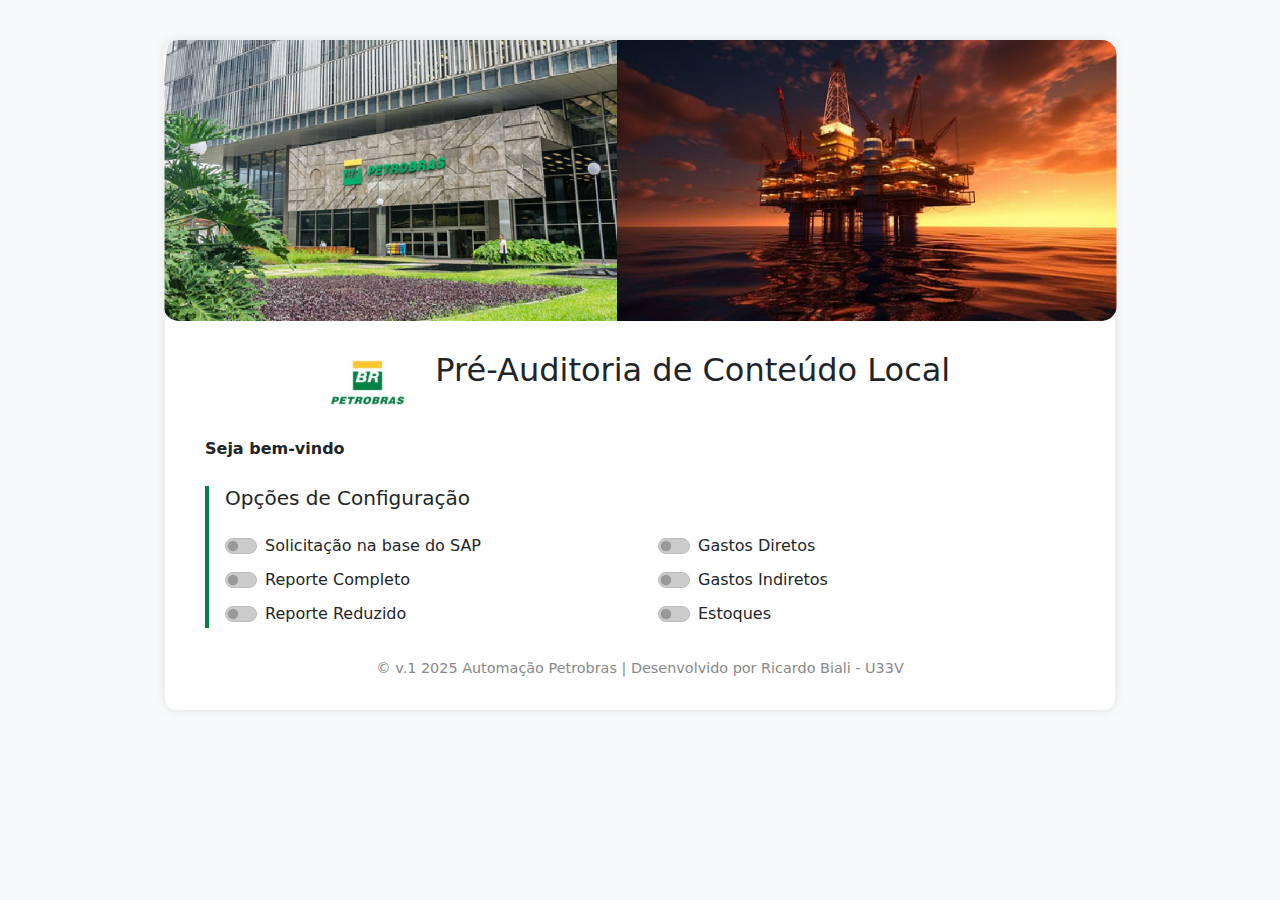
<file: frontend/framework/index.html>
<!DOCTYPE html>
<html lang="pt-BR">
<head>
    <meta charset="UTF-8" />
    <meta name="viewport" content="width=device-width, initial-scale=1.0"/>
    <title>Automação SAP - Reduzida</title>
    <link href="https://cdn.jsdelivr.net/npm/bootstrap@5.3.2/dist/css/bootstrap.min.css" rel="stylesheet">
    <link href="https://cdnjs.cloudflare.com/ajax/libs/font-awesome/6.4.2/css/all.min.css" rel="stylesheet">
    <style>
        body {
            background-color: #f8f9fa;
        }
        .container {
            max-width: 950px;
            background-color: white;
            border-radius: 12px;
            box-shadow: 0 0 12px rgba(0,0,0,0.1);
            padding: 30px 40px;
            margin-top: 40px;
        }
        .header-image img {
            position: relative;
            left: 50%;
            transform: translateX(-50%);
            top: -30px;
            width: 109.5%;
            height: auto;
            border-radius: 15px;
        }
        .form-check.form-switch {
            padding-left: 2.5em;
        }

        .form-check-input {
            background-color: #ccc;
            border-color: #bbb;
        }

        .form-check-input:checked {
            background-color: #008542;
            border-color: #008542;
        }

        .table-container {
            overflow-x: auto;
            width: 101%;
            margin: 0 auto;
        }
        .table {
            font-size: 0.8rem; 
            border-collapse: collapse;
        }
        table input {
            width: 100%;
            box-sizing: border-box;
            font-size: 0.8rem;
            padding: 2px 4px;
            line-height: 1;
            height: auto;
        }
        .table tbody tr {
            line-height: 0.9;
        }
        th, td {
            vertical-align: middle;
            text-align: center;
            padding: 4px 6px;   
            font-size: 0.85rem;
        }
        .table th, 
        .table td {
            padding: 2px 4px;       
            text-align: center;
            vertical-align: middle;
        }
        .table tbody tr {
            line-height: 1;
        }

        .form-section {
            border-left: 4px solid #008542;
            padding-left: 16px;
            margin-top: 25px;
            margin-bottom: 20px;
        }
        .btn-primary {
            width: 100%;
            padding: 12px;
            font-size: 1.1rem;
            background-color: #008542;
            border-color: #00703a;
        }
        footer {
            text-align: center;
            margin-top: 30px;
            color: #888;
            font-size: 0.9rem;
        }

        /* Pequena responsividade para telas muito pequenas */
        @media (max-width: 768px) {
            .container { padding: 20px; max-width: 100%; margin: 12px; }
            .header-image img { width: 120%; top: -10px; }
        }
    </style>
</head>
<body>

<div class="container">
    <div class="header-image">
        <img src="./media/header.png" alt="Cabeçalho">
    </div>

    <div class="d-flex align-items-center justify-content-center mb-4">
        <img src="./media/logo_br.jpg" alt="Logo Petrobras" style="height: 45px; margin-right: 30px;">
        <h2 class="text-center mb-4">Pré-Auditoria de Conteúdo Local</h2>
    </div>
    <div>
        <p class="mb-0" style="text-align: left; font-weight: bold;">Seja bem-vindo</p>
    </div>


    <!-- ⚙️ Opções de Configuração -->
    <div class="form-section">
        <h5>Opções de Configuração</h5>
        <div class="row row-cols-2 g-3 mt-2">
            <div class="col">
                <div class="d-flex flex-column gap-2">
                    <div class="form-check form-switch">
                        <input class="form-check-input" type="checkbox" id="switch1">
                        <label class="form-check-label" for="switch1">Solicitação na base do SAP</label>
                    </div>
                    <div class="form-check form-switch">
                        <input class="form-check-input" type="checkbox" id="switch2">
                        <label class="form-check-label" for="switch2">Reporte Completo</label>
                    </div>
                    <div class="form-check form-switch">
                        <input class="form-check-input" type="checkbox" id="switch3">
                        <label class="form-check-label" for="switch3">Reporte Reduzido</label>
                    </div>
                </div>
            </div>
            <div class="col">
                <div class="d-flex flex-column gap-2">
                    <div class="form-check form-switch">
                        <input class="form-check-input" type="checkbox" id="switch4">
                        <label class="form-check-label" for="switch4">Gastos Diretos</label>
                    </div>
                    <div class="form-check form-switch">
                        <input class="form-check-input" type="checkbox" id="switch5">
                        <label class="form-check-label" for="switch5">Gastos Indiretos</label>
                    </div>
                    <div class="form-check form-switch">
                        <input class="form-check-input" type="checkbox" id="switch6">
                        <label class="form-check-label" for="switch6">Estoques</label>
                    </div>
                </div>
            </div>
        </div>
    </div>

    <!-- Tabela de variáveis -->
    <div class="table-container mb-3">
        <table class="table table-bordered table-hover">
            <thead class="table-light">
                <tr>
                    <th style="width:36px">#</th>
                    <th>Empresa</th>
                    <th>Exercício</th>
                    <th>Trimestre</th>
                    <th>Campo/Bloco</th>
                    <th>Fase</th>
                    <th>Status</th>
                    <th>Versão</th>
                    <th>Seção.Expurgo</th>
                    <th>Def.Projeto</th>
                    <th>Data Início</th>
                    <th>Bidround proposto</th>
                </tr>
            </thead>
            <tbody id="rows-body">
                <!-- Linhas geradas via JS -->
            </tbody>
        </table>
    </div>

    <!-- 📁 Caminhos de Rede -->
    <div class="form-section">
        <h5>Diretórios de armazenamento dos relatórios</h5>

        <div class="mb-3">
            <label class="form-label">Diretório de armazenamento - Base SAP</label>
            <div class="input-group">
                <span class="input-group-text"><i class="fa-solid fa-folder"></i></span>
                <input type="text" class="form-control" name="path1" placeholder="C:\Users\...">
            </div>
        </div>

        <div class="mb-3">
            <label class="form-label">Diretório de armazenamento - Reporte Completo</label>
            <div class="input-group">
                <span class="input-group-text"><i class="fa-solid fa-folder"></i></span>
                <input type="text" class="form-control" name="path2" placeholder="C:\Users\...">
            </div>
        </div>

        <div class="mb-3">
            <label class="form-label">Diretório de armazenamento - Reporte Reduzido</label>
            <div class="input-group">
                <span class="input-group-text"><i class="fa-solid fa-folder"></i></span>
                <input type="text" class="form-control" name="path3" placeholder="C:\Users\...">
            </div>
        </div>

        <div class="mb-3">
            <label class="form-label">Diretório de armazenamento - Gastos Diretos</label>
            <div class="input-group">
                <span class="input-group-text"><i class="fa-solid fa-folder"></i></span>
                <input type="text" class="form-control" name="path4" placeholder="C:\Users\...">
            </div>
        </div>

        <div class="mb-3">
            <label class="form-label">Diretório de armazenamento - Gastos Indiretos</label>
            <div class="input-group">
                <span class="input-group-text"><i class="fa-solid fa-folder"></i></span>
                <input type="text" class="form-control" name="path5" placeholder="C:\Users\...">
            </div>
        </div>

        <div class="mb-3">
            <label class="form-label">Diretório de armazenamento - Estoques</label>
            <div class="input-group">
                <span class="input-group-text"><i class="fa-solid fa-folder"></i></span>
                <input type="text" class="form-control" name="path6" placeholder="C:\Users\...">
            </div>
        </div>
    </div>

    <!-- 🚀 Botão de Envio -->
    <div id="runSection" class="mt-4" style="display: none;">
        <button id="runBtn" type="button" class="btn btn-primary">
            <i class="fa-solid fa-play me-2"></i>Executar Automação
        </button>
    </div>

    <footer>
        <p class="mt-4 mb-0">© v.1 2025 Automação Petrobras | Desenvolvido por Ricardo Biali - U33V</p>
    </footer>
</div>

<script>
document.addEventListener('DOMContentLoaded', function () {
    const tbody = document.getElementById('rows-body');
    const rows = 20;

    // 🧱 Cria a tabela dinamicamente
    for (let i = 1; i <= rows; i++) {
        const tr = document.createElement('tr');
        const tdIndex = document.createElement('td');
        tdIndex.textContent = i;
        tr.appendChild(tdIndex);

        function tdInput(type, name) {
            const td = document.createElement('td');
            const input = document.createElement('input');
            input.className = 'form-control';
            input.name = name;
            input.type = type || 'text';
            td.appendChild(input);
            return td;
        }

        tr.appendChild(tdInput('text', `empresa_${i}`));
        tr.appendChild(tdInput('text', `exercicio_${i}`));
        tr.appendChild(tdInput('text', `trimestre_${i}`));
        tr.appendChild(tdInput('text', `campo_${i}`));
        tr.appendChild(tdInput('text', `fase_${i}`));
        tr.appendChild(tdInput('text', `status_${i}`));
        tr.appendChild(tdInput('text', `versao_${i}`));
        tr.appendChild(tdInput('text', `secao_${i}`));
        tr.appendChild(tdInput('text', `defprojeto_${i}`));

        const tdDate = document.createElement('td');
        const dateInput = document.createElement('input');
        dateInput.className = 'form-control';
        dateInput.name = `datainicio_${i}`;
        dateInput.type = 'date';
        tdDate.appendChild(dateInput);
        tr.appendChild(tdDate);

        tr.appendChild(tdInput('text', `bidround_${i}`));
        tbody.appendChild(tr);
    }

    // 📁 Captura das seções
    const tableSection = document.querySelector('.table-container');
    const directoriesSection = document.querySelectorAll('.form-section')[1]; // segunda form-section (diretórios)

    const pathInputs = {
        path1: document.querySelector('[name="path1"]').closest('.mb-3'),
        path2: document.querySelector('[name="path2"]').closest('.mb-3'),
        path3: document.querySelector('[name="path3"]').closest('.mb-3'),
        path4: document.querySelector('[name="path4"]').closest('.mb-3'),
        path5: document.querySelector('[name="path5"]').closest('.mb-3'),
        path6: document.querySelector('[name="path6"]').closest('.mb-3')
    };

    // 🔒 Oculta inicialmente tudo
    tableSection.style.display = 'none';
    directoriesSection.style.display = 'none';
    Object.values(pathInputs).forEach(el => {
        if (el) el.style.display = 'none';
    });

    // ⚡ Atualiza visibilidade conforme switches
    function updateVisibility() {
        const s1 = document.getElementById('switch1').checked;
        const s2 = document.getElementById('switch2').checked;
        const s3 = document.getElementById('switch3').checked;
        const s4 = document.getElementById('switch4').checked;
        const s5 = document.getElementById('switch5').checked;
        const s6 = document.getElementById('switch6').checked;

        // Exibir tabela e caminhos de acordo com regras
        tableSection.style.display = s1 ? 'block' : 'none';
        pathInputs.path1.style.display = s1 ? 'block' : 'none';
        pathInputs.path2.style.display = s2 ? 'block' : 'none';
        pathInputs.path3.style.display = s3 ? 'block' : 'none';
        pathInputs.path4.style.display = s4 ? 'block' : 'none';
        pathInputs.path5.style.display = s5 ? 'block' : 'none';
        pathInputs.path6.style.display = s6 ? 'block' : 'none';

        // 🔄 Exibir a seção inteira de diretórios se qualquer switch estiver ativo
        const anySwitchOn = s1 || s2 || s3 || s4 || s5 || s6;
        directoriesSection.style.display = anySwitchOn ? 'block' : 'none';
    
        // 🚀 Exibir ou ocultar o botão "Executar Automação"
        const runSection = document.getElementById('runSection');
        runSection.style.display = anySwitchOn ? 'block' : 'none';
    }

    // 🪄 Listeners nos switches
    for (let i = 1; i <= 6; i++) {
        document.getElementById(`switch${i}`).addEventListener('change', updateVisibility);
    }

    // ⚙️ Lógica do botão "Executar Automação"
    document.getElementById('runBtn').addEventListener('click', function () {
        const data = [];
        for (let i = 1; i <= rows; i++) {
            const rowObj = {
                empresa: document.querySelector(`[name="empresa_${i}"]`).value.trim(),
                exercicio: document.querySelector(`[name="exercicio_${i}"]`).value.trim(),
                trimestre: document.querySelector(`[name="trimestre_${i}"]`).value.trim(),
                campo: document.querySelector(`[name="campo_${i}"]`).value.trim(),
                fase: document.querySelector(`[name="fase_${i}"]`).value.trim(),
                status: document.querySelector(`[name="status_${i}"]`).value.trim(),
                versao: document.querySelector(`[name="versao_${i}"]`).value.trim(),
                secao: document.querySelector(`[name="secao_${i}"]`).value.trim(),
                defprojeto: document.querySelector(`[name="defprojeto_${i}"]`).value.trim(),
                datainicio: document.querySelector(`[name="datainicio_${i}"]`).value,
                bidround: document.querySelector(`[name="bidround_${i}"]`).value.trim()
            };
            data.push(rowObj);
        }

        const paths = {
            path1: document.querySelector('[name="path1"]').value.trim(),
            path2: document.querySelector('[name="path2"]').value.trim(),
            path3: document.querySelector('[name="path3"]').value.trim(),
            path4: document.querySelector('[name="path4"]').value.trim(),
            path5: document.querySelector('[name="path5"]').value.trim(),
            path6: document.querySelector('[name="path6"]').value.trim()
        };

        const switches = {
            relatorios: document.getElementById('switch1').checked,
            graficos: document.getElementById('switch2').checked,
            excel: document.getElementById('switch3').checked,
            email: document.getElementById('switch4').checked,
            backup: document.getElementById('switch5').checked,
            modoRapido: document.getElementById('switch6').checked
        };

        console.log('Linhas:', data);
        console.log('Paths:', paths);
        console.log('Opções selecionadas:', switches);
        alert('Dados coletados no console (verifique) — integração com backend a seguir.');
    });

    // Inicializa oculto
    updateVisibility();
});
</script>

<script src="https://cdn.jsdelivr.net/npm/bootstrap@5.3.2/dist/js/bootstrap.bundle.min.js"></script>
</body>
</html>
</file>
